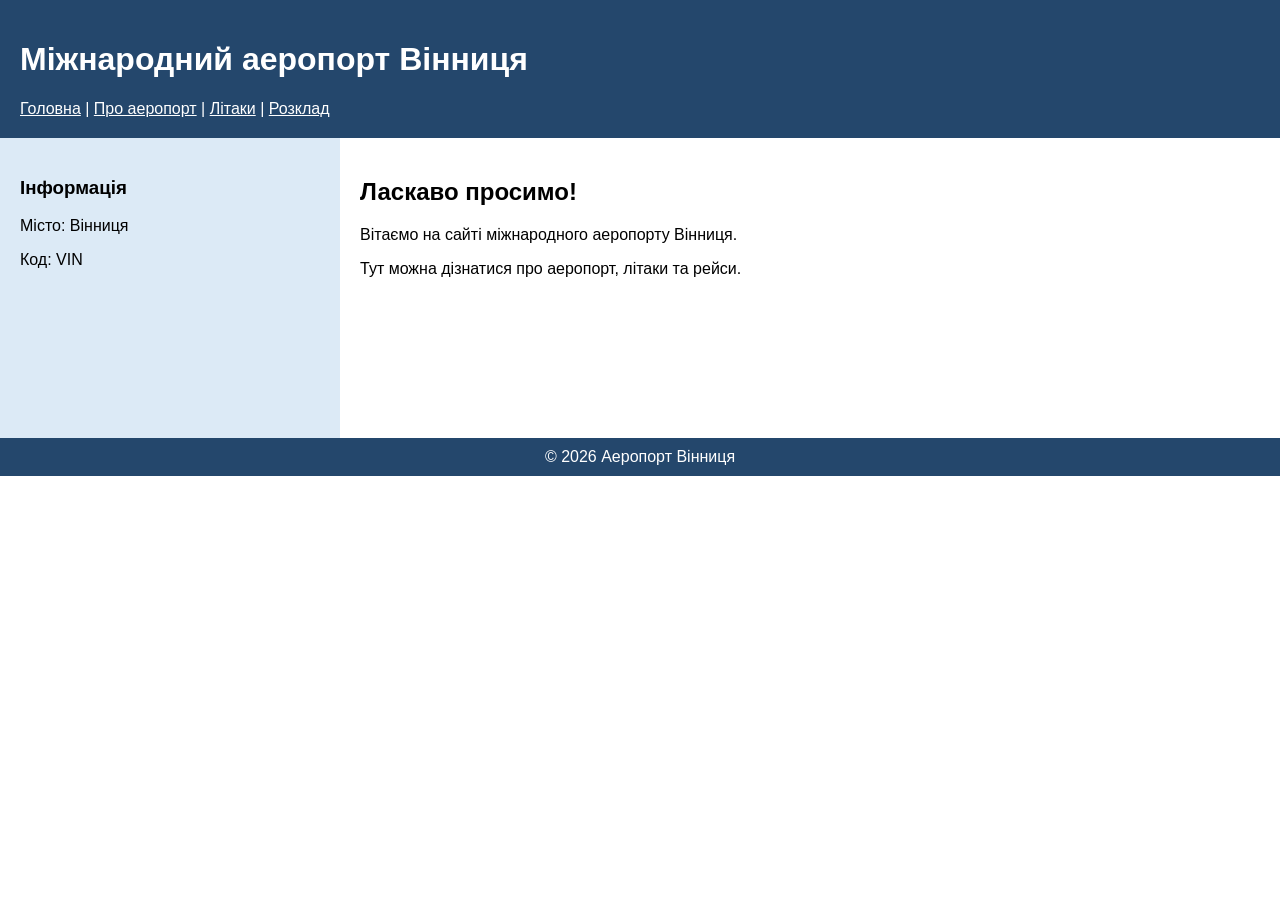
<file: index.html>
<!DOCTYPE html>
<html lang="uk">

<head>
    <meta charset="UTF-8">
    <title>Головна</title>
</head>

<body style="margin:0; font-family:Arial;">

    <div style="background:#24476C; color:white; padding:20px;">
        <h1>Міжнародний аеропорт Вінниця</h1>
        <nav>
            <a href="index.html" style="color:white;">Головна</a> |
            <a href="about.html" style="color:white;">Про аеропорт</a> |
            <a href="planes.html" style="color:white;">Літаки</a> |
            <a href="schedule.html" style="color:white;">Розклад</a>
        </nav>
    </div>

    <div style="display:flex; min-height:300px;">
        <div style="flex:1; background:#DCEAF6; padding:20px;">
            <h3>Інформація</h3>
            <p>Місто: Вінниця</p>
            <p>Код: VIN</p>
        </div>

        <div style="flex:3; padding:20px;">
            <h2>Ласкаво просимо!</h2>
            <p>Вітаємо на сайті міжнародного аеропорту Вінниця.</p>
            <p>Тут можна дізнатися про аеропорт, літаки та рейси.</p>
        </div>
    </div>

    <div style="background:#24476C; color:white; text-align:center; padding:10px;">
        © 2026 Аеропорт Вінниця
    </div>

</body>

</html>
</file>
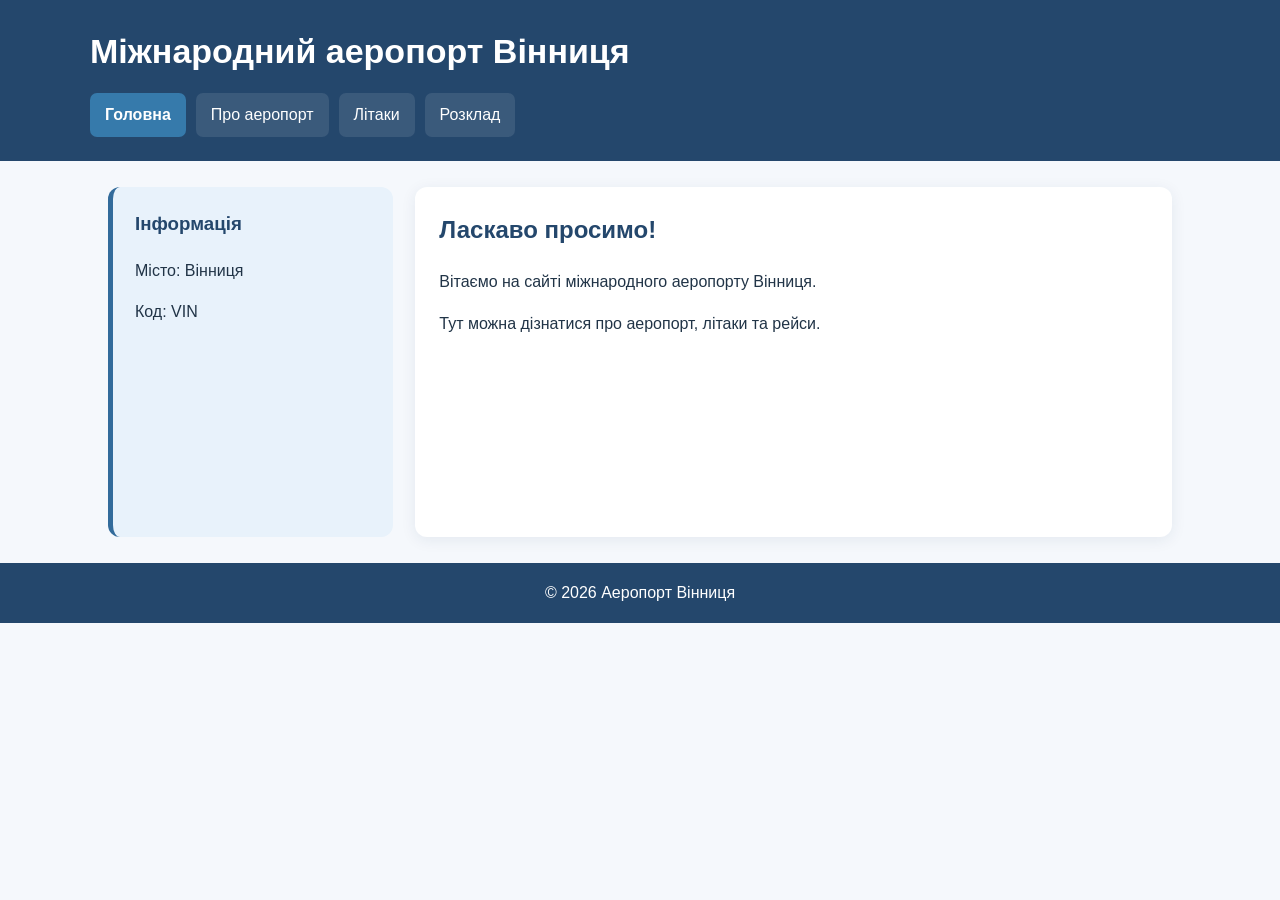
<file: lab4/index.html>
<!DOCTYPE html>
<html lang="uk">
 <head>
  <meta charset="utf-8"/>
  <title>
   Головна
  </title>
  <link href="style.css" rel="stylesheet"/>
 </head>
 <body>
  <div class="site-header">
   <h1>
    Міжнародний аеропорт Вінниця
   </h1>
   <nav class="main-nav">
    <ul>
     <li>
      <a aria-current="page" href="index.html">
       Головна
      </a>
     </li>
     <li>
      <a href="about.html">
       Про аеропорт
      </a>
     </li>
     <li>
      <a href="planes.html">
       Літаки
      </a>
     </li>
     <li>
      <a href="schedule.html">
       Розклад
      </a>
     </li>
    </ul>
   </nav>
  </div>
  <div class="page-layout">
   <div class="sidebar">
    <h3>
     Інформація
    </h3>
    <p>
     Місто: Вінниця
    </p>
    <p>
     Код: VIN
    </p>
   </div>
   <div class="content">
    <h2>
     Ласкаво просимо!
    </h2>
    <p>
     Вітаємо на сайті міжнародного аеропорту Вінниця.
    </p>
    <p>
     Тут можна дізнатися про аеропорт, літаки та рейси.
    </p>
   </div>
  </div>
  <div class="site-footer">
   © 2026 Аеропорт Вінниця
  </div>
 </body>
</html>
</file>
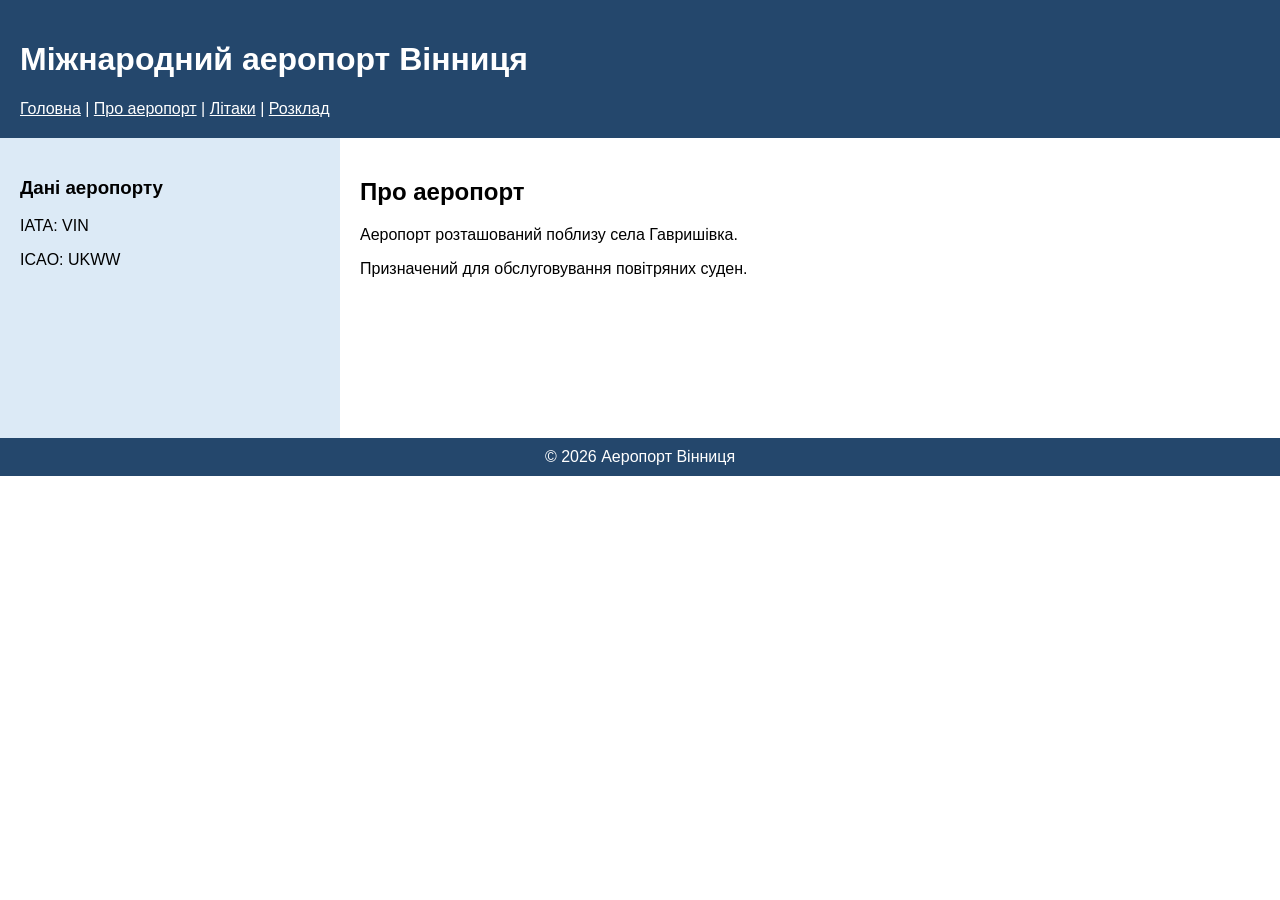
<file: about.html>
<!DOCTYPE html>
<html lang="uk">
<head>
<meta charset="UTF-8">
<title>Про аеропорт</title>
</head>
<body style="margin:0; font-family:Arial;">

<div style="background:#24476C; color:white; padding:20px;">
    <h1>Міжнародний аеропорт Вінниця</h1>
    <nav>
        <a href="index.html" style="color:white;">Головна</a> |
        <a href="about.html" style="color:white;">Про аеропорт</a> |
        <a href="planes.html" style="color:white;">Літаки</a> |
        <a href="schedule.html" style="color:white;">Розклад</a>
    </nav>
</div>

<div style="display:flex; min-height:300px;">
    <div style="flex:1; background:#DCEAF6; padding:20px;">
        <h3>Дані аеропорту</h3>
        <p>IATA: VIN</p>
        <p>ICAO: UKWW</p>
    </div>

    <div style="flex:3; padding:20px;">
        <h2>Про аеропорт</h2>
        <p>Аеропорт розташований поблизу села Гавришівка.</p>
        <p>Призначений для обслуговування повітряних суден.</p>
    </div>
</div>

<div style="background:#24476C; color:white; text-align:center; padding:10px;">
    © 2026 Аеропорт Вінниця
</div>

</body>
</html>
</file>
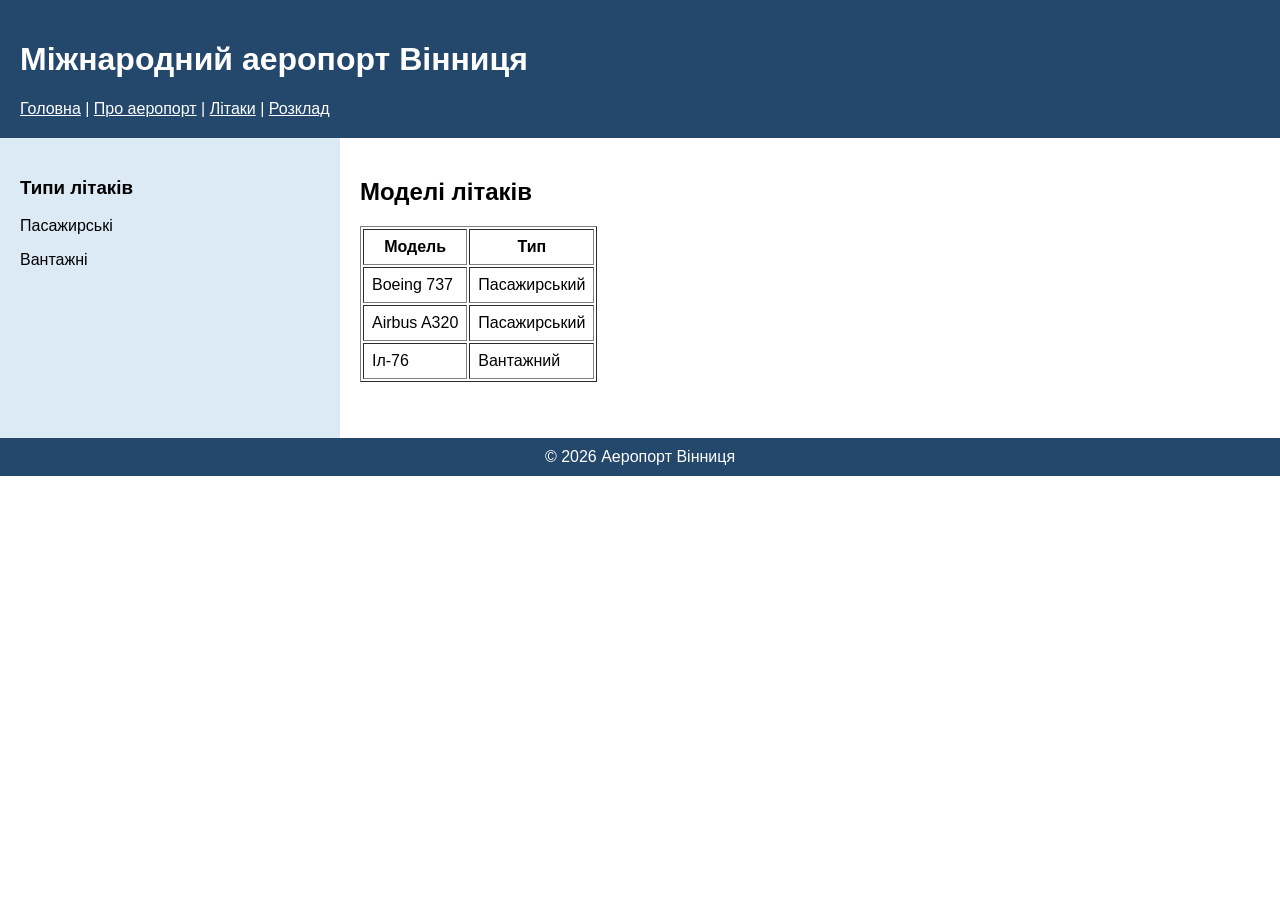
<file: planes.html>
<!DOCTYPE html>
<html lang="uk">
<head>
<meta charset="UTF-8">
<title>Літаки</title>
</head>
<body style="margin:0; font-family:Arial;">

<div style="background:#24476C; color:white; padding:20px;">
    <h1>Міжнародний аеропорт Вінниця</h1>
    <nav>
        <a href="index.html" style="color:white;">Головна</a> |
        <a href="about.html" style="color:white;">Про аеропорт</a> |
        <a href="planes.html" style="color:white;">Літаки</a> |
        <a href="schedule.html" style="color:white;">Розклад</a>
    </nav>
</div>

<div style="display:flex; min-height:300px;">
    <div style="flex:1; background:#DCEAF6; padding:20px;">
        <h3>Типи літаків</h3>
        <p>Пасажирські</p>
        <p>Вантажні</p>
    </div>

    <div style="flex:3; padding:20px;">
        <h2>Моделі літаків</h2>
        <table border="1" cellpadding="8">
            <tr><th>Модель</th><th>Тип</th></tr>
            <tr><td>Boeing 737</td><td>Пасажирський</td></tr>
            <tr><td>Airbus A320</td><td>Пасажирський</td></tr>
            <tr><td>Іл-76</td><td>Вантажний</td></tr>
        </table>
    </div>
</div>

<div style="background:#24476C; color:white; text-align:center; padding:10px;">
    © 2026 Аеропорт Вінниця
</div>

</body>
</html>
</file>
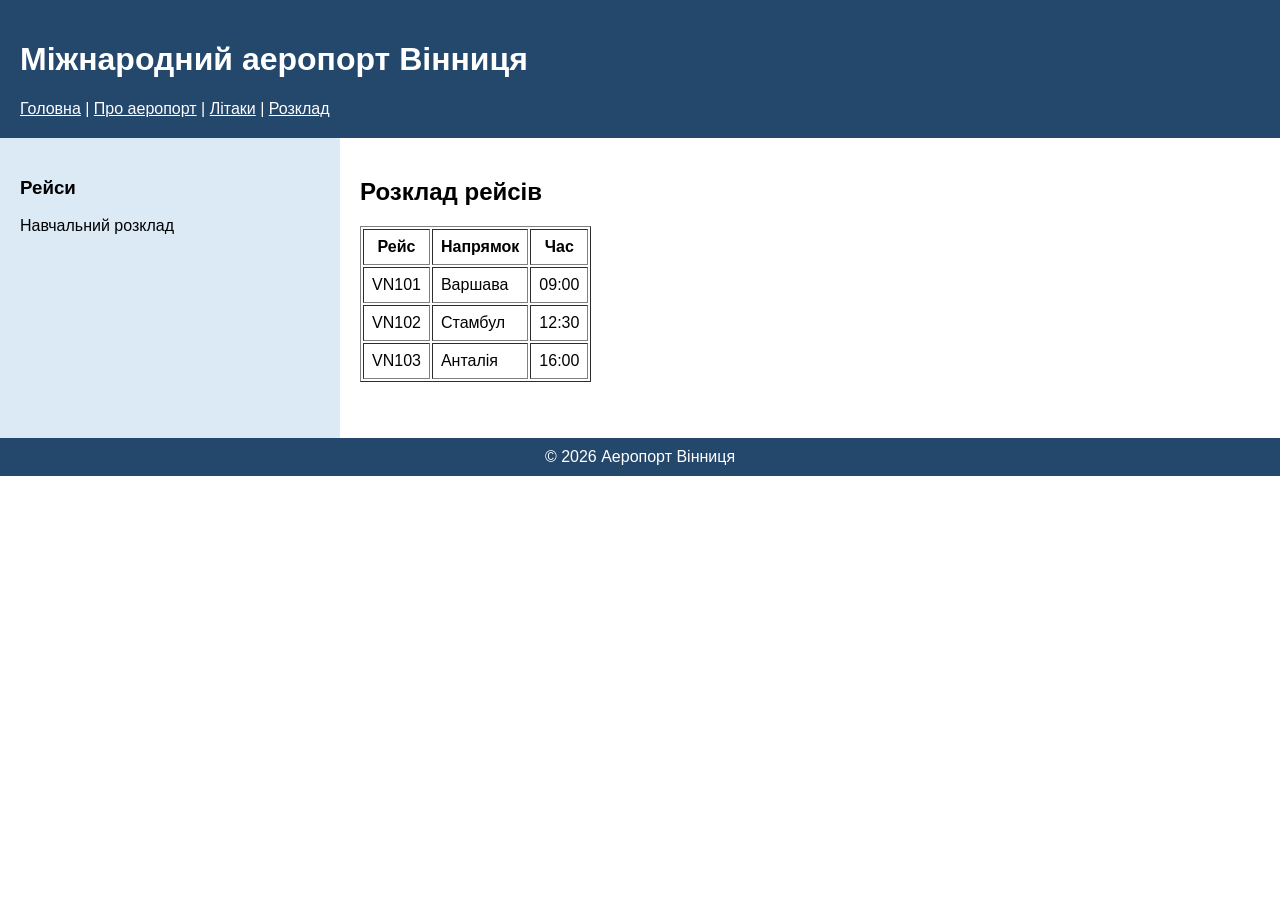
<file: schedule.html>
<!DOCTYPE html>
<html lang="uk">

<head>
    <meta charset="UTF-8">
    <title>Розклад</title>
</head>

<body style="margin:0; font-family:Arial;">

    <div style="background:#24476C; color:white; padding:20px;">
        <h1>Міжнародний аеропорт Вінниця</h1>
        <nav>
            <a href="index.html" style="color:white;">Головна</a> |
            <a href="about.html" style="color:white;">Про аеропорт</a> |
            <a href="planes.html" style="color:white;">Літаки</a> |
            <a href="schedule.html" style="color:white;">Розклад</a>
        </nav>
    </div>

    <div style="display:flex; min-height:300px;">
        <div style="flex:1; background:#DCEAF6; padding:20px;">
            <h3>Рейси</h3>
            <p>Навчальний розклад</p>
        </div>

        <div style="flex:3; padding:20px;">
            <h2>Розклад рейсів</h2>
            <table border="1" cellpadding="8">
                <tr>
                    <th>Рейс</th>
                    <th>Напрямок</th>
                    <th>Час</th>
                </tr>
                <tr>
                    <td>VN101</td>
                    <td>Варшава</td>
                    <td>09:00</td>
                </tr>
                <tr>
                    <td>VN102</td>
                    <td>Стамбул</td>
                    <td>12:30</td>
                </tr>
                <tr>
                    <td>VN103</td>
                    <td>Анталія</td>
                    <td>16:00</td>
                </tr>
            </table>
        </div>
    </div>

    <div style="background:#24476C; color:white; text-align:center; padding:10px;">
        © 2026 Аеропорт Вінниця
    </div>

</body>

</html>
</file>
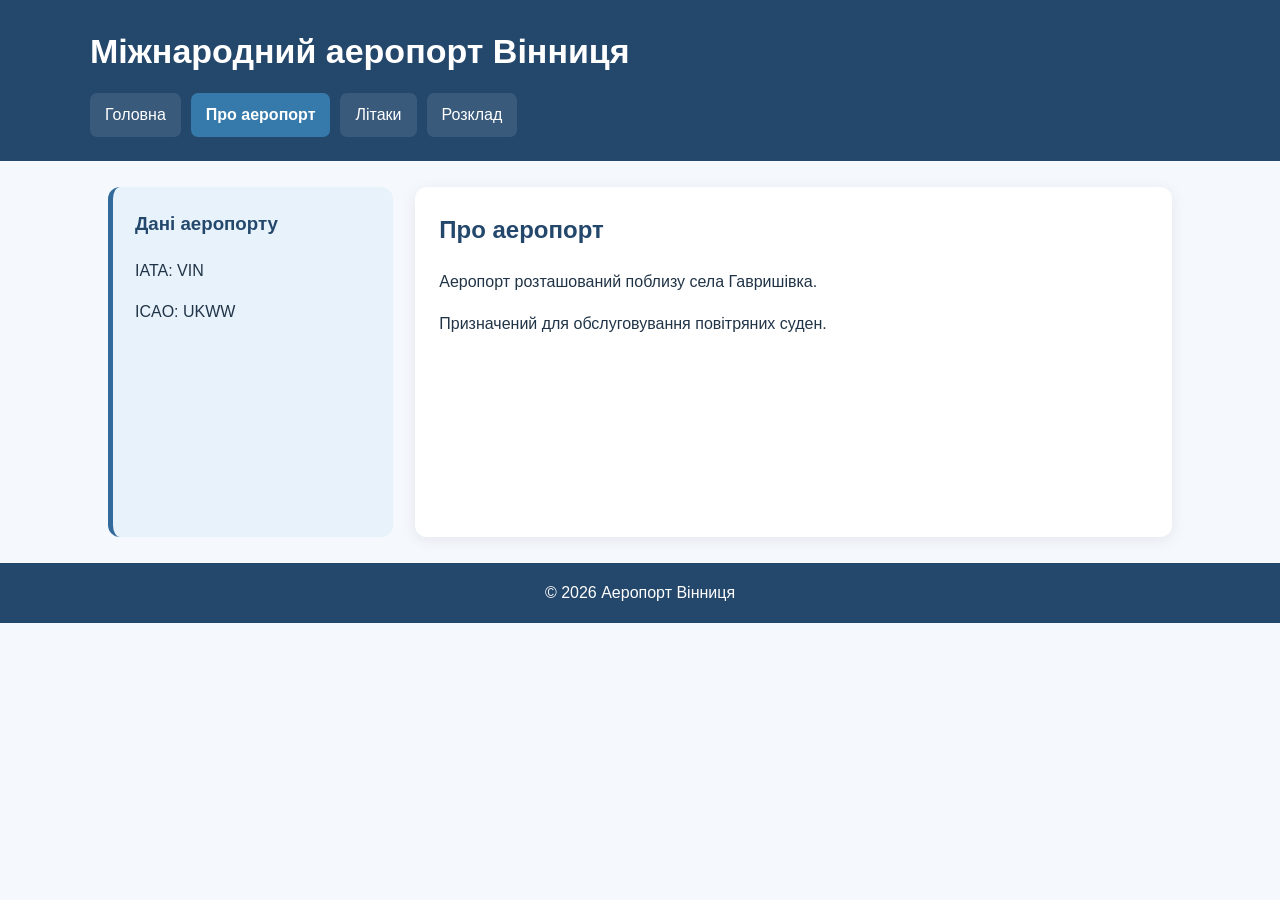
<file: lab4/about.html>
<!DOCTYPE html>
<html lang="uk">
 <head>
  <meta charset="utf-8"/>
  <title>
   Про аеропорт
  </title>
  <link href="style.css" rel="stylesheet"/>
 </head>
 <body>
  <div class="site-header">
   <h1>
    Міжнародний аеропорт Вінниця
   </h1>
   <nav class="main-nav">
    <ul>
     <li>
      <a href="index.html">
       Головна
      </a>
     </li>
     <li>
      <a aria-current="page" href="about.html">
       Про аеропорт
      </a>
     </li>
     <li>
      <a href="planes.html">
       Літаки
      </a>
     </li>
     <li>
      <a href="schedule.html">
       Розклад
      </a>
     </li>
    </ul>
   </nav>
  </div>
  <div class="page-layout">
   <div class="sidebar">
    <h3>
     Дані аеропорту
    </h3>
    <p>
     IATA: VIN
    </p>
    <p>
     ICAO: UKWW
    </p>
   </div>
   <div class="content">
    <h2>
     Про аеропорт
    </h2>
    <p>
     Аеропорт розташований поблизу села Гавришівка.
    </p>
    <p>
     Призначений для обслуговування повітряних суден.
    </p>
   </div>
  </div>
  <div class="site-footer">
   © 2026 Аеропорт Вінниця
  </div>
 </body>
</html>
</file>
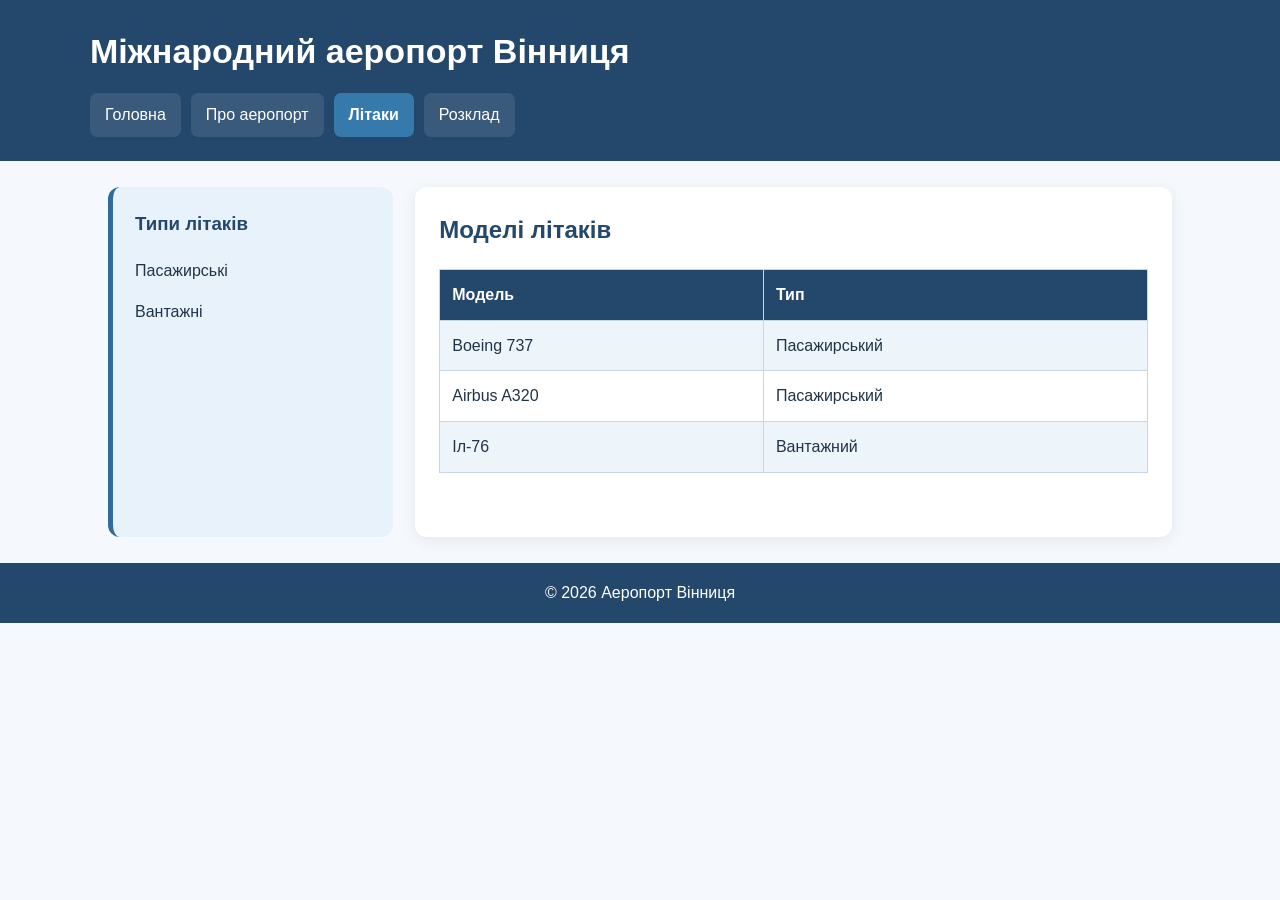
<file: lab4/planes.html>
<!DOCTYPE html>
<html lang="uk">
 <head>
  <meta charset="utf-8"/>
  <title>
   Літаки
  </title>
  <link href="style.css" rel="stylesheet"/>
 </head>
 <body>
  <div class="site-header">
   <h1>
    Міжнародний аеропорт Вінниця
   </h1>
   <nav class="main-nav">
    <ul>
     <li>
      <a href="index.html">
       Головна
      </a>
     </li>
     <li>
      <a href="about.html">
       Про аеропорт
      </a>
     </li>
     <li>
      <a aria-current="page" href="planes.html">
       Літаки
      </a>
     </li>
     <li>
      <a href="schedule.html">
       Розклад
      </a>
     </li>
    </ul>
   </nav>
  </div>
  <div class="page-layout">
   <div class="sidebar">
    <h3>
     Типи літаків
    </h3>
    <p>
     Пасажирські
    </p>
    <p>
     Вантажні
    </p>
   </div>
   <div class="content">
    <h2>
     Моделі літаків
    </h2>
    <table>
     <tr>
      <th>
       Модель
      </th>
      <th>
       Тип
      </th>
     </tr>
     <tr>
      <td>
       Boeing 737
      </td>
      <td>
       Пасажирський
      </td>
     </tr>
     <tr>
      <td>
       Airbus A320
      </td>
      <td>
       Пасажирський
      </td>
     </tr>
     <tr>
      <td>
       Іл-76
      </td>
      <td>
       Вантажний
      </td>
     </tr>
    </table>
   </div>
  </div>
  <div class="site-footer">
   © 2026 Аеропорт Вінниця
  </div>
 </body>
</html>
</file>
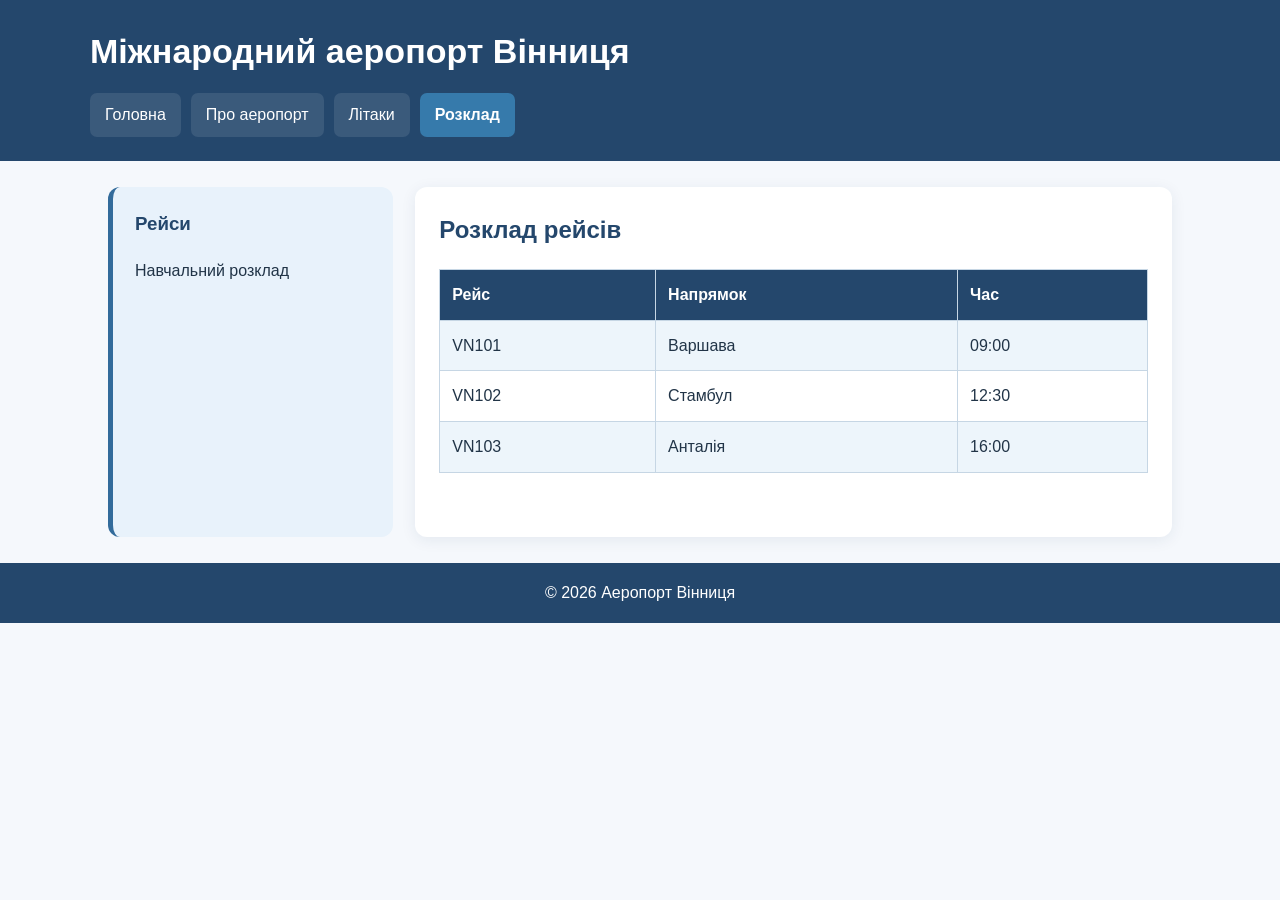
<file: lab4/schedule.html>
<!DOCTYPE html>
<html lang="uk">
 <head>
  <meta charset="utf-8"/>
  <title>
   Розклад
  </title>
  <link href="style.css" rel="stylesheet"/>
 </head>
 <body>
  <div class="site-header">
   <h1>
    Міжнародний аеропорт Вінниця
   </h1>
   <nav class="main-nav">
    <ul>
     <li>
      <a href="index.html">
       Головна
      </a>
     </li>
     <li>
      <a href="about.html">
       Про аеропорт
      </a>
     </li>
     <li>
      <a href="planes.html">
       Літаки
      </a>
     </li>
     <li>
      <a aria-current="page" href="schedule.html">
       Розклад
      </a>
     </li>
    </ul>
   </nav>
  </div>
  <div class="page-layout">
   <div class="sidebar">
    <h3>
     Рейси
    </h3>
    <p>
     Навчальний розклад
    </p>
   </div>
   <div class="content">
    <h2>
     Розклад рейсів
    </h2>
    <table>
     <tr>
      <th>
       Рейс
      </th>
      <th>
       Напрямок
      </th>
      <th>
       Час
      </th>
     </tr>
     <tr>
      <td>
       VN101
      </td>
      <td>
       Варшава
      </td>
      <td>
       09:00
      </td>
     </tr>
     <tr>
      <td>
       VN102
      </td>
      <td>
       Стамбул
      </td>
      <td>
       12:30
      </td>
     </tr>
     <tr>
      <td>
       VN103
      </td>
      <td>
       Анталія
      </td>
      <td>
       16:00
      </td>
     </tr>
    </table>
   </div>
  </div>
  <div class="site-footer">
   © 2026 Аеропорт Вінниця
  </div>
 </body>
</html>
</file>
<file: lab4/style.css>
:root {
    --navy: #24476c;
    --blue: #326b9b;
    --pale: #e8f2fb;
    --ink: #213447;
}

* {
    box-sizing: border-box;
}

body {
    margin: 0;
    font-family: Arial, Helvetica, sans-serif;
    color: var(--ink);
    background: #f5f8fc;
    line-height: 1.6;
}

.site-header {
    background: var(--navy);
    color: white;
    padding: 24px max(20px, calc((100vw - 1100px)/2));
}

.site-header h1 {
    margin: 0 0 15px;
    font-size: clamp(23px, 3vw, 34px);
}

.main-nav ul {
    display: flex;
    flex-wrap: wrap;
    gap: 10px;
    list-style: none;
    padding: 0;
    margin: 0;
}

.main-nav a {
    display: block;
    color: white;
    text-decoration: none;
    padding: 9px 15px;
    border-radius: 7px;
    background: rgba(255, 255, 255, .10);
    transition: background-color .2s, transform .2s;
}

.main-nav a:hover,
.main-nav a:focus-visible {
    background: #4f8fbe;
    transform: translateY(-1px);
}

.main-nav a:active {
    background: #15324f;
}

.main-nav a[aria-current="page"] {
    background: #367aab;
    font-weight: bold;
}

.page-layout {
    display: flex;
    max-width: 1100px;
    margin: 26px auto;
    min-height: 350px;
    gap: 22px;
    padding: 0 18px;
}

.sidebar {
    flex: 1;
    min-width: 190px;
    background: var(--pale);
    padding: 22px;
    border-radius: 12px;
    border-left: 5px solid var(--blue);
}

.content {
    flex: 3;
    min-width: 0;
    background: white;
    padding: 24px;
    border-radius: 12px;
    box-shadow: 0 3px 15px rgba(25, 55, 85, .08);
}

h2,
h3 {
    color: var(--navy);
    margin-top: 0;
}

table {
    width: 100%;
    border-collapse: collapse;
    margin-top: 16px;
}

th,
td {
    border: 1px solid #c6d6e4;
    padding: 12px;
    text-align: left;
}

th {
    background: var(--navy);
    color: white;
}

tr:nth-child(even) td {
    background: #edf5fb;
}

tr:hover td {
    background: #dceaf6;
}

.site-footer {
    background: var(--navy);
    color: white;
    text-align: center;
    padding: 17px;
}

@media(max-width:650px) {
    .page-layout {
        flex-direction: column;
    }

    .sidebar {
        min-width: 0;
    }

    .content {
        overflow-x: auto;
    }

    .main-nav ul {
        gap: 6px;
    }

    .main-nav a {
        padding: 8px 10px;
    }
}
</file>
